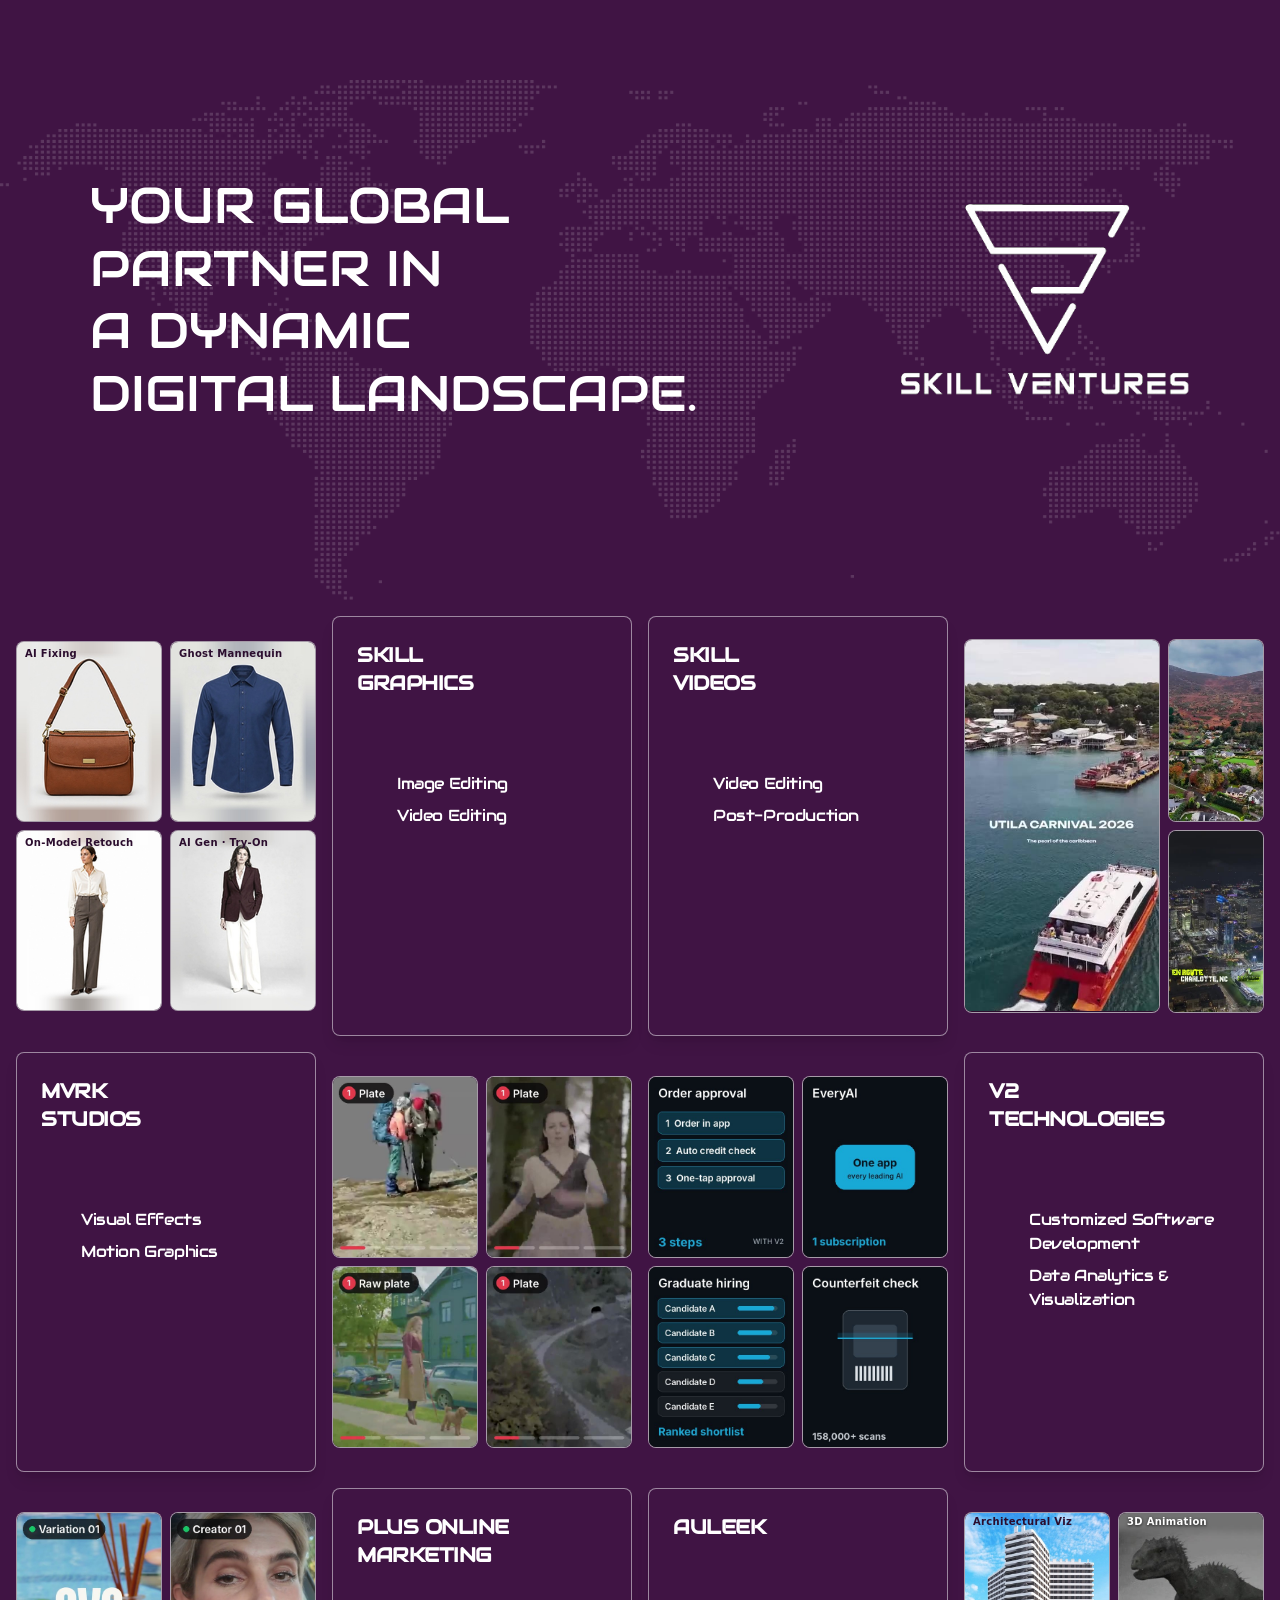
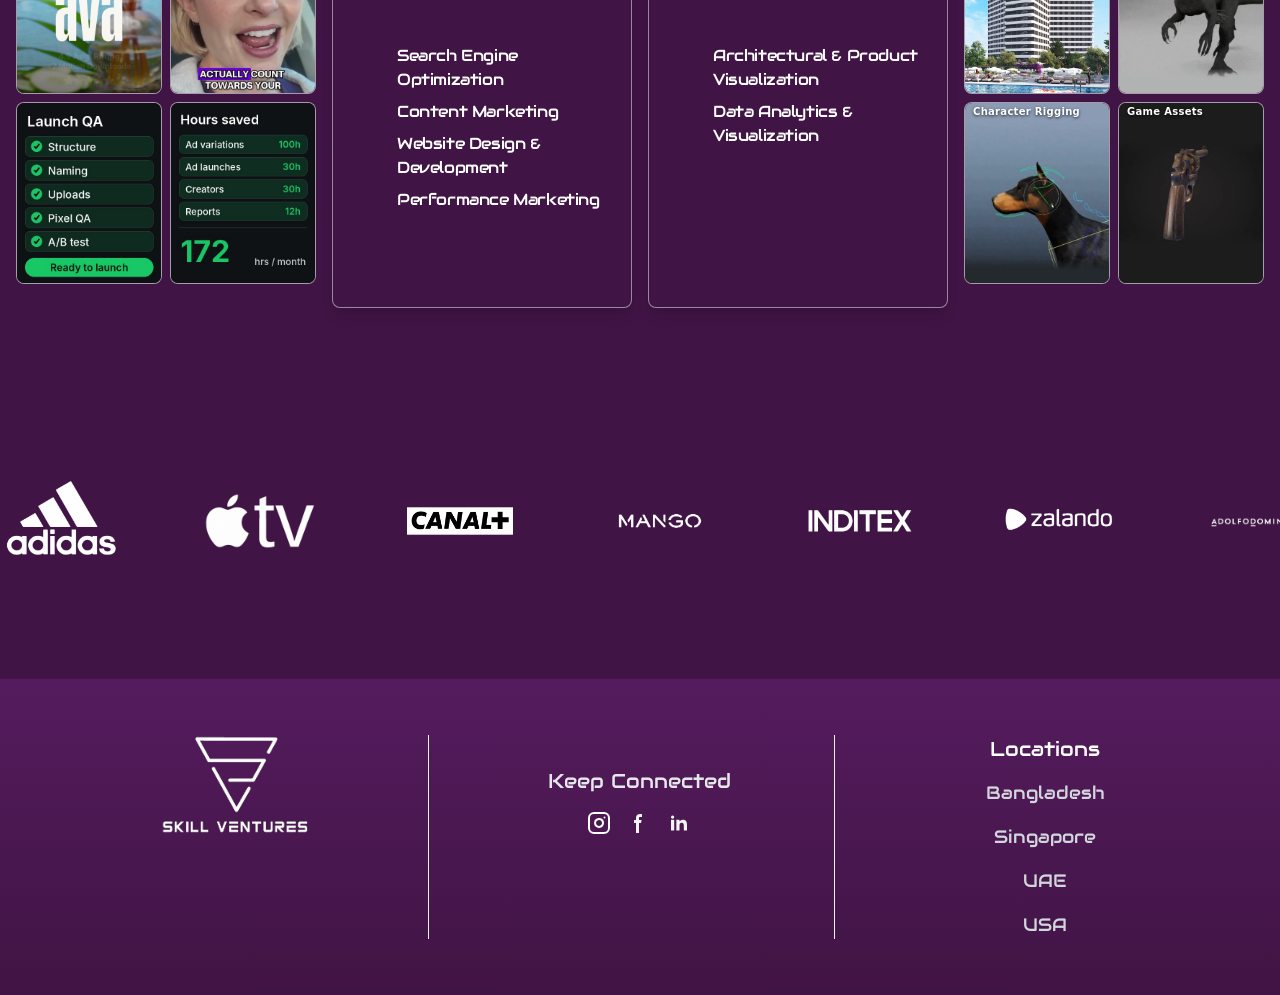
<file: Home.html>
<!DOCTYPE html><!--IuDZMhcFxXULDAAK9_dwG--><html lang="en"><head><meta charSet="utf-8"/><meta name="viewport" content="width=device-width, initial-scale=1"/><link rel="stylesheet" href="./uploads/_skill.ventures/public_html/_next/static/chunks/345a6b7ba7fd125a.css" data-precedence="next"/><title>Skill Ventures</title><meta name="description" content="Skill Ventures Official Website"/><link rel="icon" href="./uploads/_skill.ventures/public_html/favicon.ico?favicon.00e915b7.ico" sizes="48x48" type="image/x-icon"/><style>
.sv-t{opacity:1;transform:none;transition:opacity .3s cubic-bezier(.25,.1,.35,1),transform .3s cubic-bezier(.3,1.3,.5,1)}
.sv-l{opacity:0;transform:translateY(10px);transition:opacity .3s cubic-bezier(.25,.1,.35,1),transform .3s cubic-bezier(.3,1.3,.5,1)}
.sv-s{transform:translate(15px,100px);transition:transform .5s ease-in}
.sv-card:hover .sv-t,.sv-card.sv-on .sv-t{opacity:1;transform:none;transition:opacity .5s ease-out .2s,transform .5s ease-out .2s}
.sv-card:hover .sv-l,.sv-card.sv-on .sv-l{opacity:1;transform:translateY(50px);transition:opacity .4s ease-out .2s,transform .4s ease-out .2s}
.sv-card{--sv-y:220px}.sv-card.sv-short{--sv-y:280px}.sv-card.sv-large{--sv-y:320px}
@media (min-width:768px){.sv-card.sv-large{--sv-y:120px}}
@media (min-width:1366px){.sv-card.sv-large{--sv-y:150px}}
.sv-card:hover .sv-s,.sv-card.sv-on .sv-s{transform:translate(-35px,var(--sv-y));transition-timing-function:ease-out}
.sv-loc{position:relative;cursor:default}
.sv-tip{position:absolute;left:calc(100% + 12px);top:50%;transform:translateY(-50%);display:flex;visibility:hidden;pointer-events:none;flex-direction:column;width:max-content;padding:8px 16px;border-radius:3px;background:#fff;color:#000;font-size:13px;line-height:1.5;letter-spacing:-.025em;font-weight:400;text-decoration:none;text-align:left;z-index:50;opacity:0;transition:opacity .15s ease-out,visibility 0s .15s}
.sv-tip::before{content:"";position:absolute;left:-4px;top:50%;width:8px;height:8px;background:#fff;transform:translateY(-50%) rotate(45deg)}
.sv-loc:hover .sv-tip,.sv-loc:focus .sv-tip{visibility:visible;opacity:.9;transition:opacity .15s ease-out}
.sv-tip{left:calc(100% + 10px)}
.sv-loc.sv-left .sv-tip{left:auto;right:calc(100% + 10px)}.sv-loc.sv-left .sv-tip::before{left:auto;right:-4px}
.sv-loc.sv-top .sv-tip{left:50%;right:auto;top:auto;bottom:calc(100% + 10px);transform:translateX(-50%)}.sv-loc.sv-top .sv-tip::before{left:50%;right:auto;top:auto;bottom:-4px;transform:translateX(-50%) rotate(45deg)}
@media (prefers-reduced-motion:reduce){.sv-t,.sv-l,.sv-s{transition:none}}

.sv-mq{animation:sv-mq 15s linear infinite}
@keyframes sv-mq{from{transform:translateX(0)}to{transform:translateX(-100%)}}
.sv-modal{opacity:0;transition:opacity .3s}.sv-modal.sv-in{opacity:1}
.sv-modal>div{transform:scale(.9);opacity:0;transition:transform .3s,opacity .3s}.sv-modal.sv-in>div{transform:none;opacity:1}
@media (prefers-reduced-motion:reduce){.sv-mq{animation:none}.sv-modal,.sv-modal>div{transition:none}}
.sv-grid{max-width:1424px!important}.sv-col{justify-content:center}.sv-mos{display:grid;grid-template-columns:1fr 1fr;gap:8px;width:100%}.sv-tile{position:relative;overflow:hidden;border:1px solid rgba(249,250,251,.6);border-radius:.5rem;background:#2b0d2e}.sv-media{display:block;width:100%;height:auto;object-fit:cover}.sv-reels{grid-template-columns:2.03fr 1fr;grid-template-rows:1fr 1fr;aspect-ratio:334/415.5}.sv-reels .sv-tile{min-height:0;min-width:0}.sv-reels .sv-big{grid-row:span 2}.sv-reels .sv-media{height:100%}.sv-tag{position:absolute;left:8px;top:7px;z-index:2;max-width:calc(100% - 16px);white-space:nowrap;font:700 10px/1 system-ui,-apple-system,"Segoe UI",Roboto,sans-serif;letter-spacing:.03em;color:#2b0d2e}.sv-b{position:absolute;left:0;top:0;height:100%;animation:svfade 7s ease-in-out infinite}@keyframes svfade{0%,38%{opacity:0}50%,88%{opacity:1}100%{opacity:0}}@media (max-width:1023px){.sv-tag{font-size:7px;letter-spacing:0;left:4px;top:3px;max-width:calc(100% - 8px)}}@media (prefers-reduced-motion:reduce){.sv-b{animation:none;opacity:1}}.sv-tag-al{top:4px}.sv-tag-w{color:#fff;text-shadow:0 1px 3px rgba(0,0,0,.75)}.sv-card .sv-s{position:absolute;left:24px;right:64px;bottom:24px;transform:translate(40px,calc(100% - 239px))!important}.sv-card:hover .sv-s,.sv-card.sv-on .sv-s{transform:none!important}@media (max-width:1279px){.sv-card .sv-s>div{font-size:14px!important}}.sv-wrap{align-self:center}</style></head><body class="antialiased"><div hidden=""><!--$--><!--/$--></div><main><section class="relative min-h-[600px] flex justify-center items-center "><img alt="Hero Image" loading="lazy" width="1920" height="500" decoding="async" data-nimg="1" class="absolute object-contain h-[600px] w-full -z-10 top-10 " style="color:transparent" src="./uploads/_skill.ventures/public_html/hero.png"/><div class=" w-[1100px] flex flex-col md:flex-row justify-between items-center gap-4 "><h1 class="hidden md:block text-4xl md:text-[50px] text-white text-center md:text-left leading-tight uppercase mb-14 md:mb-0">Your global <br/> partner in <br/> a dynamic <br/>digital landscape.</h1><h1 class="block md:hidden text-4xl md:text-[50px] text-white text-center md:text-left leading-tight uppercase mb-14 md:mb-0 px-8 order-1">Your global partner in a dynamic digital landscape.</h1><div><img alt="Hero Image" loading="lazy" width="500" height="400" decoding="async" data-nimg="1" class="w-full h-[100px] md:h-[200px] mb-12 md:mb-0 object-contain" style="color:transparent" src="./uploads/_skill.ventures/public_html/logo.png"/></div></div></section><div class="sv-grid max-w-[1200px] mx-auto hidden lg:grid grid-cols-1 lg:grid-cols-4 gap-4 p-4 pb-14"><div class="flex flex-col gap-4 sv-col"><div class="sv-mos"><div class="sv-tile"><img alt="AI fixing: flagged zipper, stitch, logo and texture" loading="lazy" decoding="async" class="sv-media" style="aspect-ratio:480/597" src="./samples/s_fix_a.jpg"/><img alt="AI fixing: corrected bag" loading="lazy" decoding="async" class="sv-media sv-b" style="aspect-ratio:480/597" src="./samples/s_fix.jpg"/><span class="sv-tag">AI Fixing</span></div><div class="sv-tile"><img alt="Ghost mannequin shirt" loading="lazy" decoding="async" class="sv-media" style="aspect-ratio:480/597" src="./samples/s_ghost.jpg"/><span class="sv-tag">Ghost Mannequin</span></div><div class="sv-tile"><img alt="On-model retouch" loading="lazy" decoding="async" class="sv-media" style="aspect-ratio:480/597" src="./samples/s_ret_fin.jpg"/><span class="sv-tag">On-Model Retouch</span></div><div class="sv-tile"><img alt="AI generation: source garment" loading="lazy" decoding="async" class="sv-media" style="aspect-ratio:480/597" src="./samples/s_tryon_g.jpg"/><img alt="AI generation: garment on a generated model" loading="lazy" decoding="async" class="sv-media sv-b" style="aspect-ratio:480/597" src="./samples/s_tryon_m.jpg"/><span class="sv-tag">AI Gen · Try-On</span></div></div></div><a href="https://skillgraphics.biz/" target="_blank" rel="noopener noreferrer" class="w-full"><div class="group relative bg-[#401444] border border-gray-50/50 rounded-lg overflow-hidden w-full md:max-w-[400px] p-14 shadow-lg cursor-pointer sv-card sv-short" style="height:420px"><h2 class="absolute top-6 left-6 font-black text-xl text-white tracking-tight uppercase sv-t">Skill <br/> Graphics</h2><div class="absolute left-6 bottom-80 text-md font-bold text-gray-200 z-10 hover:underline sv-l"><span>Visit Site →</span></div><div class="sv-s"><div class="text-white text-[14px] lg:text-[16px] tracking-tight"><div class="flex flex-col gap-2"><p class="">Image Editing</p><p>Video Editing</p></div></div></div></div></a><a href="https://skillvideos.biz/" target="_blank" rel="noopener noreferrer" class="w-full"><div class="group relative bg-[#401444] border border-gray-50/50 rounded-lg overflow-hidden w-full md:max-w-[400px] p-14 shadow-lg cursor-pointer sv-card sv-short" style="height:420px"><h2 class="absolute top-6 left-6 font-black text-xl text-white tracking-tight uppercase sv-t">Skill <br/> Videos</h2><div class="absolute left-6 bottom-80 text-md font-bold text-gray-200 z-10 hover:underline sv-l"><span>Visit Site →</span></div><div class="sv-s"><div class="text-white text-[14px] lg:text-[16px] tracking-tight"><div class="flex flex-col gap-2"><p class="">Video Editing</p><p><span style="white-space:nowrap">Post-Production</span></p></div></div></div></div></a><div class="flex flex-col gap-4 sv-col"><div class="sv-mos sv-reels"><div class="sv-tile sv-big"><video src="./samples/vid_event.mp4" poster="./samples/vid_event.jpg" loop="" muted="" playsinline="" preload="none" aria-label="Skill Videos sample" class="sv-media"></video></div><div class="sv-tile"><video src="./samples/vid_re.mp4" poster="./samples/vid_re.jpg" loop="" muted="" playsinline="" preload="none" aria-label="Skill Videos sample" class="sv-media"></video></div><div class="sv-tile"><video src="./samples/vid_reels.mp4" poster="./samples/vid_reels.jpg" loop="" muted="" playsinline="" preload="none" aria-label="Skill Videos sample" class="sv-media"></video></div></div></div><a href="https://mvrk.tv/" target="_blank" rel="noopener noreferrer" class="w-full"><div class="group relative bg-[#401444] border border-gray-50/50 rounded-lg overflow-hidden w-full md:max-w-[400px] p-14 shadow-lg cursor-pointer sv-card sv-short" style="height:420px"><h2 class="absolute top-6 left-6 font-black text-xl text-white tracking-tight uppercase sv-t">MVRK <br/> STUDIOS<!-- --> </h2><div class="absolute left-6 bottom-80 text-md font-bold text-gray-200 z-10 hover:underline sv-l"><span>Visit Site →</span></div><div class="sv-s"><div class="text-white text-[14px] lg:text-[16px] tracking-tight"><div class="flex flex-col gap-2"><p class="">Visual Effects</p><p>Motion Graphics</p></div></div></div></div></a><div class="flex flex-col gap-4 sv-col"><div class="sv-mos"><div class="sv-tile"><video src="./samples/mv2_comp.mp4" poster="./samples/mv2_comp.jpg" loop="" muted="" playsinline="" preload="none" aria-label="MVRK Studios sample" class="sv-media" style="aspect-ratio:4/5"></video></div><div class="sv-tile"><video src="./samples/mv2_roto.mp4" poster="./samples/mv2_roto.jpg" loop="" muted="" playsinline="" preload="none" aria-label="MVRK Studios sample" class="sv-media" style="aspect-ratio:4/5"></video></div><div class="sv-tile"><video src="./samples/mv2_clean.mp4" poster="./samples/mv2_clean.jpg" loop="" muted="" playsinline="" preload="none" aria-label="MVRK Studios sample" class="sv-media" style="aspect-ratio:4/5"></video></div><div class="sv-tile"><video src="./samples/mv2_mm.mp4" poster="./samples/mv2_mm.jpg" loop="" muted="" playsinline="" preload="none" aria-label="MVRK Studios sample" class="sv-media" style="aspect-ratio:4/5"></video></div></div></div><div class="flex flex-col gap-4 sv-col"><div class="sv-mos"><div class="sv-tile"><video src="./samples/v2_flow.mp4" poster="./samples/v2_flow.jpg" loop="" muted="" playsinline="" preload="none" aria-label="V2 Technologies sample" class="sv-media" style="aspect-ratio:4/5"></video></div><div class="sv-tile"><video src="./samples/v2_ai.mp4" poster="./samples/v2_ai.jpg" loop="" muted="" playsinline="" preload="none" aria-label="V2 Technologies sample" class="sv-media" style="aspect-ratio:4/5"></video></div><div class="sv-tile"><video src="./samples/v2_hire.mp4" poster="./samples/v2_hire.jpg" loop="" muted="" playsinline="" preload="none" aria-label="V2 Technologies sample" class="sv-media" style="aspect-ratio:4/5"></video></div><div class="sv-tile"><video src="./samples/v2_fake.mp4" poster="./samples/v2_fake.jpg" loop="" muted="" playsinline="" preload="none" aria-label="V2 Technologies sample" class="sv-media" style="aspect-ratio:4/5"></video></div></div></div><a href="https://v2.ltd/" target="_blank" rel="noopener noreferrer" class="w-full"><div class="group relative bg-[#401444] border border-gray-50/50 rounded-lg overflow-hidden w-full md:max-w-[400px] p-14 shadow-lg cursor-pointer sv-card" style="height:420px"><h2 class="absolute top-6 left-6 font-black text-xl text-white tracking-tight uppercase sv-t">V2 <br/> Technologies</h2><div class="absolute left-6 bottom-80 text-md font-bold text-gray-200 z-10 hover:underline sv-l"><span>Visit Site →</span></div><div class="sv-s"><div class="text-white text-[14px] lg:text-[16px] tracking-tight"><div class="flex flex-col gap-2"><p class="">Customized Software Development</p><p>Data Analytics &amp; Visualization</p></div></div></div></div></a><div class="flex flex-col gap-4 sv-col"><div class="sv-mos"><div class="sv-tile"><video src="./samples/pl_ads.mp4" poster="./samples/pl_ads.jpg" loop="" muted="" playsinline="" preload="none" aria-label="Plus Online Marketing sample" class="sv-media" style="aspect-ratio:4/5"></video></div><div class="sv-tile"><video src="./samples/pl_ugc.mp4" poster="./samples/pl_ugc.jpg" loop="" muted="" playsinline="" preload="none" aria-label="Plus Online Marketing sample" class="sv-media" style="aspect-ratio:4/5"></video></div><div class="sv-tile"><video src="./samples/pl_ops.mp4" poster="./samples/pl_ops.jpg" loop="" muted="" playsinline="" preload="none" aria-label="Plus Online Marketing sample" class="sv-media" style="aspect-ratio:4/5"></video></div><div class="sv-tile"><video src="./samples/pl_hours.mp4" poster="./samples/pl_hours.jpg" loop="" muted="" playsinline="" preload="none" aria-label="Plus Online Marketing sample" class="sv-media" style="aspect-ratio:4/5"></video></div></div></div><a href="https://plusonlinemarketing.com/" target="_blank" rel="noopener noreferrer" class="w-full"><div class="group relative bg-[#401444] border border-gray-50/50 rounded-lg overflow-hidden w-full md:max-w-[400px] p-14 shadow-lg cursor-pointer sv-card sv-large" style="height:420px"><h2 class="absolute top-6 left-6 font-black text-xl text-white tracking-tight uppercase sv-t">PLUS ONLINE <br/> MARKETING</h2><div class="absolute left-6 bottom-80 text-md font-bold text-gray-200 z-10 hover:underline sv-l"><span>Visit Site →</span></div><div class="sv-s"><div class="text-white text-[14px] lg:text-[16px] tracking-tight"><div class="flex flex-col gap-2"><p>Search Engine Optimization</p><p>Content Marketing</p><p>Website Design &amp; Development</p><p>Performance Marketing</p></div></div></div></div></a><a href="https://auleek.com/" target="_blank" rel="noopener noreferrer" class="w-full"><div class="group relative bg-[#401444] border border-gray-50/50 rounded-lg overflow-hidden w-full md:max-w-[400px] p-14 shadow-lg cursor-pointer sv-card" style="height:420px"><h2 class="absolute top-6 left-6 font-black text-xl text-white tracking-tight uppercase sv-t">AULEEK</h2><div class="absolute left-6 bottom-80 text-md font-bold text-gray-200 z-10 hover:underline sv-l"><span>Visit Site →</span></div><div class="sv-s"><div class="text-white text-[14px] lg:text-[16px] tracking-tight"><div class="flex flex-col gap-2"><p class="">Architectural &amp; Product Visualization</p><p>Data Analytics &amp; Visualization</p></div></div></div></div></a><div class="flex flex-col gap-4 sv-col"><div class="sv-mos"><div class="sv-tile"><img alt="AULEEK sample" loading="lazy" decoding="async" class="sv-media" style="aspect-ratio:4/5" src="./samples/al_viz.jpg"/><span class="sv-tag sv-tag-al">Architectural Viz</span></div><div class="sv-tile"><video src="./samples/al_anim.mp4" poster="./samples/al_anim.jpg" loop="" muted="" playsinline="" preload="none" aria-label="AULEEK sample" class="sv-media" style="aspect-ratio:4/5"></video><span class="sv-tag sv-tag-al sv-tag-w">3D Animation</span></div><div class="sv-tile"><video src="./samples/al_rig.mp4" poster="./samples/al_rig.jpg" loop="" muted="" playsinline="" preload="none" aria-label="AULEEK sample" class="sv-media" style="aspect-ratio:4/5"></video><span class="sv-tag sv-tag-al sv-tag-w">Character Rigging</span></div><div class="sv-tile"><video src="./samples/al_game.mp4" poster="./samples/al_game.jpg" loop="" muted="" playsinline="" preload="none" aria-label="AULEEK sample" class="sv-media" style="aspect-ratio:4/5"></video><span class="sv-tag sv-tag-al sv-tag-w">Game Assets</span></div></div></div></div><div class="px-2 block lg:hidden"><div class="grid grid-cols-1 gap-4"><div class="grid grid-cols-2 gap-2"><a href="https://skillgraphics.biz/" target="_blank" rel="noopener noreferrer" class="w-full"><div class="flex flex-col flex-wrap justify-between items-start content-stretch group relative bg-[#401444] border border-gray-50/80 rounded-2xl overflow-hidden p-4 shadow-lg cursor-pointer" style="height:370px"><h2 class="font-black text-[16px] text-white tracking-tight uppercase">Skill <br/> Graphics</h2><span class="text-[14px] font-bold text-gray-200 z-10 hover:underline">Visit Site →</span><div class="text-white text-[14px] font-medium tracking-tight"><p>Image Editing</p><p>Video Editing</p></div></div></a><a href="https://skillvideos.biz/" target="_blank" rel="noopener noreferrer" class="w-full"><div class="flex flex-col flex-wrap justify-between items-start content-stretch group relative bg-[#401444] border border-gray-50/80 rounded-2xl overflow-hidden p-4 shadow-lg cursor-pointer" style="height:370px"><h2 class="font-black text-[16px] text-white tracking-tight uppercase">Skill <br/> Videos</h2><span class="text-[14px] font-bold text-gray-200 z-10 hover:underline">Visit Site →</span><div class="text-white text-[14px] font-medium tracking-tight"><p>Video Editing</p><p><span style="white-space:nowrap">Post-Production</span></p></div></div></a></div><div class="grid grid-cols-2 gap-2"><div class="sv-mos sv-wrap"><div class="sv-tile"><img alt="AI fixing: flagged zipper, stitch, logo and texture" loading="lazy" decoding="async" class="sv-media" style="aspect-ratio:480/597" src="./samples/s_fix_a.jpg"/><img alt="AI fixing: corrected bag" loading="lazy" decoding="async" class="sv-media sv-b" style="aspect-ratio:480/597" src="./samples/s_fix.jpg"/><span class="sv-tag">AI Fixing</span></div><div class="sv-tile"><img alt="Ghost mannequin shirt" loading="lazy" decoding="async" class="sv-media" style="aspect-ratio:480/597" src="./samples/s_ghost.jpg"/><span class="sv-tag">Ghost Mannequin</span></div><div class="sv-tile"><img alt="On-model retouch" loading="lazy" decoding="async" class="sv-media" style="aspect-ratio:480/597" src="./samples/s_ret_fin.jpg"/><span class="sv-tag">On-Model Retouch</span></div><div class="sv-tile"><img alt="AI generation: source garment" loading="lazy" decoding="async" class="sv-media" style="aspect-ratio:480/597" src="./samples/s_tryon_g.jpg"/><img alt="AI generation: garment on a generated model" loading="lazy" decoding="async" class="sv-media sv-b" style="aspect-ratio:480/597" src="./samples/s_tryon_m.jpg"/><span class="sv-tag">AI Gen · Try-On</span></div></div><div class="sv-mos sv-reels sv-wrap"><div class="sv-tile sv-big"><video src="./samples/vid_event.mp4" poster="./samples/vid_event.jpg" loop="" muted="" playsinline="" preload="none" aria-label="Skill Videos sample" class="sv-media"></video></div><div class="sv-tile"><video src="./samples/vid_re.mp4" poster="./samples/vid_re.jpg" loop="" muted="" playsinline="" preload="none" aria-label="Skill Videos sample" class="sv-media"></video></div><div class="sv-tile"><video src="./samples/vid_reels.mp4" poster="./samples/vid_reels.jpg" loop="" muted="" playsinline="" preload="none" aria-label="Skill Videos sample" class="sv-media"></video></div></div></div><div class="grid grid-cols-2 gap-2"><div class="flex flex-col gap-2 items-center justify-center"><a href="https://mvrk.tv/" target="_blank" rel="noopener noreferrer" class="w-full"><div class="flex flex-col flex-wrap justify-between items-start content-stretch group relative bg-[#401444] border border-gray-50/80 rounded-2xl overflow-hidden p-4 shadow-lg cursor-pointer" style="height:370px"><h2 class="font-black text-[16px] text-white tracking-tight uppercase">MVRK <br/> STUDIOS<!-- --> </h2><span class="text-[14px] font-bold text-gray-200 z-10 hover:underline">Visit Site →</span><div class="text-white text-[14px] font-medium tracking-tight"><p>Visual Effects</p><p>Motion Graphics</p></div></div></a><div class="sv-mos"><div class="sv-tile"><video src="./samples/mv2_comp.mp4" poster="./samples/mv2_comp.jpg" loop="" muted="" playsinline="" preload="none" aria-label="MVRK Studios sample" class="sv-media" style="aspect-ratio:4/5"></video></div><div class="sv-tile"><video src="./samples/mv2_roto.mp4" poster="./samples/mv2_roto.jpg" loop="" muted="" playsinline="" preload="none" aria-label="MVRK Studios sample" class="sv-media" style="aspect-ratio:4/5"></video></div><div class="sv-tile"><video src="./samples/mv2_clean.mp4" poster="./samples/mv2_clean.jpg" loop="" muted="" playsinline="" preload="none" aria-label="MVRK Studios sample" class="sv-media" style="aspect-ratio:4/5"></video></div><div class="sv-tile"><video src="./samples/mv2_mm.mp4" poster="./samples/mv2_mm.jpg" loop="" muted="" playsinline="" preload="none" aria-label="MVRK Studios sample" class="sv-media" style="aspect-ratio:4/5"></video></div></div></div><div class="flex flex-col gap-2 items-center justify-center"><div class="sv-mos sv-wrap"><div class="sv-tile"><video src="./samples/v2_flow.mp4" poster="./samples/v2_flow.jpg" loop="" muted="" playsinline="" preload="none" aria-label="V2 Technologies sample" class="sv-media" style="aspect-ratio:4/5"></video></div><div class="sv-tile"><video src="./samples/v2_ai.mp4" poster="./samples/v2_ai.jpg" loop="" muted="" playsinline="" preload="none" aria-label="V2 Technologies sample" class="sv-media" style="aspect-ratio:4/5"></video></div><div class="sv-tile"><video src="./samples/v2_hire.mp4" poster="./samples/v2_hire.jpg" loop="" muted="" playsinline="" preload="none" aria-label="V2 Technologies sample" class="sv-media" style="aspect-ratio:4/5"></video></div><div class="sv-tile"><video src="./samples/v2_fake.mp4" poster="./samples/v2_fake.jpg" loop="" muted="" playsinline="" preload="none" aria-label="V2 Technologies sample" class="sv-media" style="aspect-ratio:4/5"></video></div></div><a href="https://v2.ltd/" target="_blank" rel="noopener noreferrer" class="w-full"><div class="flex flex-col flex-wrap justify-between items-start content-stretch group relative bg-[#401444] border border-gray-50/80 rounded-2xl overflow-hidden p-4 shadow-lg cursor-pointer" style="height:370px"><h2 class="font-black text-[16px] text-white tracking-tight uppercase">V2 <br/> Technologies</h2><span class="text-[14px] font-bold text-gray-200 z-10 hover:underline">Visit Site →</span><div class="text-white text-[14px] font-medium tracking-tight"><p>Customized Software <br/> Development</p><p>Data Analytics &amp; <br/> Visualization</p></div></div></a></div></div><div class="grid grid-cols-2 gap-2"><div class="flex flex-col gap-2 items-center justify-center"><a href="https://plusonlinemarketing.com/" target="_blank" rel="noopener noreferrer" class="w-full"><div class="flex flex-col flex-wrap justify-between items-start content-stretch group relative bg-[#401444] border border-gray-50/80 rounded-2xl overflow-hidden p-4 shadow-lg cursor-pointer" style="height:370px"><h2 class="font-black text-[16px] text-white tracking-tight uppercase">PLUS ONLINE <br/> MARKETING</h2><span class="text-[14px] font-bold text-gray-200 z-10 hover:underline">Visit Site →</span><div class="text-white text-[14px] font-medium tracking-tight"><p>Search Engine Optimization</p><p>Content Marketing</p><p class="transition-all duration-700 ease-out delay-200 group-hover:translate-y-0">Website Design &amp; Development</p><p class="transition-all duration-700 ease-out delay-200 group-hover:translate-y-0">Performance Marketing</p></div></div></a><div class="sv-mos sv-wrap"><div class="sv-tile"><video src="./samples/pl_ads.mp4" poster="./samples/pl_ads.jpg" loop="" muted="" playsinline="" preload="none" aria-label="Plus Online Marketing sample" class="sv-media" style="aspect-ratio:4/5"></video></div><div class="sv-tile"><video src="./samples/pl_ugc.mp4" poster="./samples/pl_ugc.jpg" loop="" muted="" playsinline="" preload="none" aria-label="Plus Online Marketing sample" class="sv-media" style="aspect-ratio:4/5"></video></div><div class="sv-tile"><video src="./samples/pl_ops.mp4" poster="./samples/pl_ops.jpg" loop="" muted="" playsinline="" preload="none" aria-label="Plus Online Marketing sample" class="sv-media" style="aspect-ratio:4/5"></video></div><div class="sv-tile"><video src="./samples/pl_hours.mp4" poster="./samples/pl_hours.jpg" loop="" muted="" playsinline="" preload="none" aria-label="Plus Online Marketing sample" class="sv-media" style="aspect-ratio:4/5"></video></div></div></div><div class="flex flex-col gap-2 items-center justify-center"><div class="sv-mos sv-wrap"><div class="sv-tile"><img alt="AULEEK sample" loading="lazy" decoding="async" class="sv-media" style="aspect-ratio:4/5" src="./samples/al_viz.jpg"/><span class="sv-tag sv-tag-al">Architectural Viz</span></div><div class="sv-tile"><video src="./samples/al_anim.mp4" poster="./samples/al_anim.jpg" loop="" muted="" playsinline="" preload="none" aria-label="AULEEK sample" class="sv-media" style="aspect-ratio:4/5"></video><span class="sv-tag sv-tag-al sv-tag-w">3D Animation</span></div><div class="sv-tile"><video src="./samples/al_rig.mp4" poster="./samples/al_rig.jpg" loop="" muted="" playsinline="" preload="none" aria-label="AULEEK sample" class="sv-media" style="aspect-ratio:4/5"></video><span class="sv-tag sv-tag-al sv-tag-w">Character Rigging</span></div><div class="sv-tile"><video src="./samples/al_game.mp4" poster="./samples/al_game.jpg" loop="" muted="" playsinline="" preload="none" aria-label="AULEEK sample" class="sv-media" style="aspect-ratio:4/5"></video><span class="sv-tag sv-tag-al sv-tag-w">Game Assets</span></div></div><a href="https://auleek.com/" target="_blank" rel="noopener noreferrer" class="w-full"><div class="flex flex-col flex-wrap justify-between items-start content-stretch group relative bg-[#401444] border border-gray-50/80 rounded-2xl overflow-hidden p-4 shadow-lg cursor-pointer" style="height:370px"><h2 class="font-black text-[16px] text-white tracking-tight uppercase">AULEEK</h2><span class="text-[14px] font-bold text-gray-200 z-10 hover:underline">Visit Site →</span><div class="text-white text-[14px] font-medium tracking-tight"><p>Architectural &amp; <br/>Product Visualization</p><p class="transition-all duration-700 ease-out delay-200 group-hover:translate-y-0">Data Analytics &amp; <br/> Visualization</p></div></div></a></div></div></div></div><div class="min-h-[300px] flex items-center justify-center"><div class="flex my-24 overflow-hidden"><div class="flex flex-shrink-0 sv-mq"><img alt="marqueImg0" loading="lazy" width="200" height="200" decoding="async" data-nimg="1" class="object-contain pr-20" style="color:transparent" src="./uploads/_skill.ventures/public_html/slider/1.png"/><img alt="marqueImg1" loading="lazy" width="200" height="200" decoding="async" data-nimg="1" class="object-contain pr-20" style="color:transparent" src="./uploads/_skill.ventures/public_html/slider/2.png"/><img alt="marqueImg2" loading="lazy" width="200" height="200" decoding="async" data-nimg="1" class="object-contain pr-20" style="color:transparent" src="./uploads/_skill.ventures/public_html/slider/3.png"/><img alt="marqueImg3" loading="lazy" width="200" height="200" decoding="async" data-nimg="1" class="object-contain pr-20" style="color:transparent" src="./uploads/_skill.ventures/public_html/slider/5.png"/><img alt="marqueImg4" loading="lazy" width="200" height="200" decoding="async" data-nimg="1" class="object-contain pr-20" style="color:transparent" src="./uploads/_skill.ventures/public_html/slider/6.png"/><img alt="marqueImg5" loading="lazy" width="200" height="200" decoding="async" data-nimg="1" class="object-contain pr-20" style="color:transparent" src="./uploads/_skill.ventures/public_html/slider/7.png"/><img alt="marqueImg6" loading="lazy" width="200" height="200" decoding="async" data-nimg="1" class="object-contain pr-20" style="color:transparent" src="./uploads/_skill.ventures/public_html/slider/8.png"/><img alt="marqueImg7" loading="lazy" width="200" height="200" decoding="async" data-nimg="1" class="object-contain pr-20" style="color:transparent" src="./uploads/_skill.ventures/public_html/slider/9.png"/><img alt="marqueImg8" loading="lazy" width="200" height="200" decoding="async" data-nimg="1" class="object-contain pr-20" style="color:transparent" src="./uploads/_skill.ventures/public_html/slider/10.png"/><img alt="marqueImg9" loading="lazy" width="200" height="200" decoding="async" data-nimg="1" class="object-contain pr-20" style="color:transparent" src="./uploads/_skill.ventures/public_html/slider/11.png"/><img alt="marqueImg10" loading="lazy" width="200" height="200" decoding="async" data-nimg="1" class="object-contain pr-20" style="color:transparent" src="./uploads/_skill.ventures/public_html/slider/12.png"/><img alt="marqueImg11" loading="lazy" width="200" height="200" decoding="async" data-nimg="1" class="object-contain pr-20" style="color:transparent" src="./uploads/_skill.ventures/public_html/slider/13.png"/></div><div class="flex flex-shrink-0 sv-mq"><img alt="marqueImg0" loading="lazy" width="200" height="200" decoding="async" data-nimg="1" class="object-contain pr-20" style="color:transparent" src="./uploads/_skill.ventures/public_html/slider/1.png"/><img alt="marqueImg1" loading="lazy" width="200" height="200" decoding="async" data-nimg="1" class="object-contain pr-20" style="color:transparent" src="./uploads/_skill.ventures/public_html/slider/2.png"/><img alt="marqueImg2" loading="lazy" width="200" height="200" decoding="async" data-nimg="1" class="object-contain pr-20" style="color:transparent" src="./uploads/_skill.ventures/public_html/slider/3.png"/><img alt="marqueImg3" loading="lazy" width="200" height="200" decoding="async" data-nimg="1" class="object-contain pr-20" style="color:transparent" src="./uploads/_skill.ventures/public_html/slider/5.png"/><img alt="marqueImg4" loading="lazy" width="200" height="200" decoding="async" data-nimg="1" class="object-contain pr-20" style="color:transparent" src="./uploads/_skill.ventures/public_html/slider/6.png"/><img alt="marqueImg5" loading="lazy" width="200" height="200" decoding="async" data-nimg="1" class="object-contain pr-20" style="color:transparent" src="./uploads/_skill.ventures/public_html/slider/7.png"/><img alt="marqueImg6" loading="lazy" width="200" height="200" decoding="async" data-nimg="1" class="object-contain pr-20" style="color:transparent" src="./uploads/_skill.ventures/public_html/slider/8.png"/><img alt="marqueImg7" loading="lazy" width="200" height="200" decoding="async" data-nimg="1" class="object-contain pr-20" style="color:transparent" src="./uploads/_skill.ventures/public_html/slider/9.png"/><img alt="marqueImg8" loading="lazy" width="200" height="200" decoding="async" data-nimg="1" class="object-contain pr-20" style="color:transparent" src="./uploads/_skill.ventures/public_html/slider/10.png"/><img alt="marqueImg9" loading="lazy" width="200" height="200" decoding="async" data-nimg="1" class="object-contain pr-20" style="color:transparent" src="./uploads/_skill.ventures/public_html/slider/11.png"/><img alt="marqueImg10" loading="lazy" width="200" height="200" decoding="async" data-nimg="1" class="object-contain pr-20" style="color:transparent" src="./uploads/_skill.ventures/public_html/slider/12.png"/><img alt="marqueImg11" loading="lazy" width="200" height="200" decoding="async" data-nimg="1" class="object-contain pr-20" style="color:transparent" src="./uploads/_skill.ventures/public_html/slider/13.png"/></div></div></div><!--$--><!--/$--><footer class="flex justify-center items-center py-14 px-4 bg-gradient-to-b from-[#551b5e] to-[#401444] text-white"><div class="max-w-[1200px] grid grid-cols-1 md:grid-cols-3 gap-4"><div class="border-0 md:border-r border-gray-100"><img alt="Hero Image" loading="lazy" width="500" height="200" decoding="async" data-nimg="1" class="h-[100px] object-contain" style="color:transparent" src="./uploads/_skill.ventures/public_html/logo.png"/></div><div class="text-center border-0 md:border-r border-gray-100 mb-14 md:mb-0"><h2 class="font-medium text-gray-200 text-xl mt-8">Keep Connected</h2><div class="flex items-center justify-center gap-4 mt-4"><a target="_blank" href="https://www.instagram.com/skillventures.sv?igsh=M3BwMGJlN2JtbHNt"><svg xmlns="http://www.w3.org/2000/svg" width="24" height="24" viewBox="0 0 24 24" fill="none" stroke="currentColor" stroke-width="2" stroke-linecap="round" stroke-linejoin="round" class="lucide lucide-instagram-icon lucide-instagram"><rect width="20" height="20" x="2" y="2" rx="5" ry="5"></rect><path d="M16 11.37A4 4 0 1 1 12.63 8 4 4 0 0 1 16 11.37z"></path><line x1="17.5" x2="17.51" y1="6.5" y2="6.5"></line></svg></a><a target="_blank" href="https://www.facebook.com/share/162M9BS4Bq/"><svg class="w-6 h-6 text-gray-100 dark:text-white" aria-hidden="true" xmlns="http://www.w3.org/2000/svg" width="24" height="24" fill="currentColor" viewBox="0 0 24 24"><path fill-rule="evenodd" d="M13.135 6H15V3h-1.865a4.147 4.147 0 0 0-4.142 4.142V9H7v3h2v9.938h3V12h2.021l.592-3H12V6.591A.6.6 0 0 1 12.592 6h.543Z" clip-rule="evenodd"></path></svg></a><a target="_blank" href="https://www.linkedin.com/company/skill-ventures/?viewAsMember=true"><svg class="w-6 h-6 text-gray-100 dark:text-white" aria-hidden="true" xmlns="http://www.w3.org/2000/svg" width="24" height="24" fill="currentColor" viewBox="0 0 24 24"><path fill-rule="evenodd" d="M12.51 8.796v1.697a3.738 3.738 0 0 1 3.288-1.684c3.455 0 4.202 2.16 4.202 4.97V19.5h-3.2v-5.072c0-1.21-.244-2.766-2.128-2.766-1.827 0-2.139 1.317-2.139 2.676V19.5h-3.19V8.796h3.168ZM7.2 6.106a1.61 1.61 0 0 1-.988 1.483 1.595 1.595 0 0 1-1.743-.348A1.607 1.607 0 0 1 5.6 4.5a1.601 1.601 0 0 1 1.6 1.606Z" clip-rule="evenodd"></path><path d="M7.2 8.809H4V19.5h3.2V8.809Z"></path></svg></a></div></div><div class=""><h2 class="font-medium text-xl text-center">Locations</h2><div class="flex flex-col items-center justify-center gap-4 mt-4"><a data-tooltip-id="bangladesh-tooltip" data-tooltip-place="right" class="text-gray-300 text-lg hover:text-xl hover:underline hover:text-white transition-all duration-100 sv-loc" tabindex="0">Bangladesh<span class="sv-tip" role="tooltip"><span>House#112</span><span>Road#06</span><span>Mohakhali DOHS</span><span>Dhaka, Bangladesh</span></span></a><a data-tooltip-id="singapore-tooltip" data-tooltip-place="right" class="text-gray-300 text-lg hover:text-xl hover:underline hover:text-white transition-all duration-100 sv-loc" tabindex="0">Singapore<span class="sv-tip" role="tooltip"><span>151 Chin Swee Road,</span><span>#02-24 Manhattan House,</span><span>169876</span></span></a><a data-tooltip-id="uae-tooltip" data-tooltip-place="right" class="text-gray-300 text-lg hover:text-xl hover:underline hover:text-white transition-all duration-100 sv-loc" tabindex="0">UAE<span class="sv-tip" role="tooltip"><span>Business Center</span><span>Sharjah Publishing City Free Zone,</span><span>United Arab Emirates</span></span></a> <a data-tooltip-id="usa-tooltip" data-tooltip-place="right" class="text-gray-300 text-lg hover:text-xl hover:underline hover:text-white transition-all duration-100 sv-loc" tabindex="0">USA<span class="sv-tip" role="tooltip"><span>2248 Broadway,</span><span>#1619 NY 10024,</span><span>New York</span></span></a></div> </div></div></footer></main><script>(function(){
function closeModal(m){m.classList.remove('sv-in');setTimeout(function(){m.remove()},300)}
function openModal(src,isVideo){
var m=document.createElement('div');m.className='fixed inset-0 bg-black/80 flex items-center justify-center z-50 sv-modal';
var box=document.createElement('div');box.className=isVideo?'relative max-h-[90vh] w-full p-4':'relative max-w-4xl max-h-[90vh] w-full p-4';
var el;if(isVideo){el=document.createElement('video');el.src=src;el.autoplay=true;el.loop=true;el.muted=true;el.playsInline=true;el.className='w-full h-[80vh] px-4 object-cover rounded-lg'}
else{el=document.createElement('img');el.src=src;el.alt='modal image';el.className='w-full h-auto max-h-[60vh] object-contain rounded-lg'}
var b=document.createElement('button');b.type='button';b.textContent='\u2715';b.setAttribute('aria-label','Close');b.className='absolute top-4 right-4 text-white px-3 py-1 rounded-md '+(isVideo?'bg-[#401444]/60':'bg-[#401444]/90');
box.appendChild(el);box.appendChild(b);m.appendChild(box);document.body.appendChild(m);
m.addEventListener('click',function(e){if(e.target===m||e.target===b)closeModal(m)});
requestAnimationFrame(function(){requestAnimationFrame(function(){m.classList.add('sv-in')})});b.focus()}
document.addEventListener('click',function(e){
var t=e.target.closest&&e.target.closest('div.cursor-pointer');if(!t)return;
if(t.classList.contains('sv-card')){t.classList.toggle('sv-on');return}
if(t.closest('.sv-modal'))return;
var media=t.querySelector(':scope > video, :scope > img');if(!media)return;
openModal(media.getAttribute('src'),media.tagName==='VIDEO')});
document.addEventListener('keydown',function(e){if(e.key==='Escape'){var m=document.querySelector('.sv-modal');if(m)closeModal(m)}});
document.querySelectorAll('.sv-loc').forEach(function(a){function place(){a.classList.remove('sv-left','sv-top');var t=a.querySelector('.sv-tip');if(!t)return;
var w=t.offsetWidth||170,r=a.getBoundingClientRect(),vw=document.documentElement.clientWidth;
if(r.right+20+w>vw){a.classList.add(r.left-10-w>=0?'sv-left':'sv-top')}}
a.addEventListener('mouseenter',place);a.addEventListener('focus',place);place();window.addEventListener('resize',place);window.addEventListener('load',place);if(document.fonts&&document.fonts.ready)document.fonts.ready.then(place)});
})();</script><script>(function(){function f(){document.querySelectorAll('video:not(.sv-media)').forEach(function(v){if(!v.muted){v.muted=true;}if(v.paused&&!v.dataset.pv){v.dataset.pv=1;v.loop=true;v.playsInline=true;var p=v.play();if(p)p.catch(function(){});}})}new MutationObserver(f).observe(document.documentElement,{childList:true,subtree:true});window.addEventListener('load',function(){setTimeout(f,300);setTimeout(f,1500)})})();</script><script>(function(){var groups=[].slice.call(document.querySelectorAll(".sv-mos")).map(function(m){return{el:m,vs:[].slice.call(m.querySelectorAll("video.sv-media")),on:false}}).filter(function(g){return g.vs.length});if(!groups.length)return;if(window.matchMedia&&window.matchMedia("(prefers-reduced-motion:reduce)").matches)return;function go(v){v.muted=true;var p=v.play();if(p)p.catch(function(){})}function start(g){g.on=true;var left=g.vs.length,done=false;function fire(){if(done||!g.on)return;done=true;g.vs.forEach(function(v){try{v.currentTime=0}catch(e){}go(v)})}g.vs.forEach(function(v){if(v.readyState>=3){left--}else{v.addEventListener("canplay",function h(){v.removeEventListener("canplay",h);left--;if(left<=0)fire()});v.preload="auto";v.load()}});if(left<=0)fire();setTimeout(fire,4000)}function stop(g){g.on=false;g.vs.forEach(function(v){v.pause()})}groups.forEach(function(g){var m=g.vs[0];var last=0;m.addEventListener("timeupdate",function(){if(!g.on)return;var t=m.currentTime;if(t<last){g.vs.forEach(function(v){if(v!==m&&isFinite(v.duration)&&Math.abs(v.duration-m.duration)<.2&&Math.abs(v.currentTime-t)>.15){try{v.currentTime=t}catch(e){}}})}last=t})});if(!("IntersectionObserver" in window)){groups.forEach(function(g){if(g.el.offsetParent)start(g)});return}var io=new IntersectionObserver(function(es){es.forEach(function(e){var g=groups.filter(function(x){return x.el===e.target})[0];if(!g)return;if(e.isIntersecting){if(!g.on)start(g)}else if(g.on){stop(g)}})},{threshold:.15});groups.forEach(function(g){io.observe(g.el)})})();</script></body></html>
</file>
<file: uploads/_skill.ventures/public_html/_next/static/chunks/345a6b7ba7fd125a.css>
@layer properties{@supports (((-webkit-hyphens:none)) and (not (margin-trim:inline))) or ((-moz-orient:inline) and (not (color:rgb(from red r g b)))){*,:before,:after{--tw-translate-x:0;--tw-translate-y:0;--tw-translate-z:0;--tw-rotate-x:initial;--tw-rotate-y:initial;--tw-rotate-z:initial;--tw-skew-x:initial;--tw-skew-y:initial;--tw-border-style:solid;--tw-gradient-position:initial;--tw-gradient-from:transparent;--tw-gradient-via:transparent;--tw-gradient-to:transparent;--tw-gradient-stops:initial;--tw-gradient-via-stops:initial;--tw-gradient-from-position:0%;--tw-gradient-via-position:50%;--tw-gradient-to-position:100%;--tw-leading:initial;--tw-font-weight:initial;--tw-tracking:initial;--tw-shadow:0 0 transparent;--tw-shadow-color:initial;--tw-shadow-alpha:100%;--tw-inset-shadow:0 0 transparent;--tw-inset-shadow-color:initial;--tw-inset-shadow-alpha:100%;--tw-ring-color:initial;--tw-ring-shadow:0 0 transparent;--tw-inset-ring-color:initial;--tw-inset-ring-shadow:0 0 transparent;--tw-ring-inset:initial;--tw-ring-offset-width:0px;--tw-ring-offset-color:#fff;--tw-ring-offset-shadow:0 0 transparent;--tw-backdrop-blur:initial;--tw-backdrop-brightness:initial;--tw-backdrop-contrast:initial;--tw-backdrop-grayscale:initial;--tw-backdrop-hue-rotate:initial;--tw-backdrop-invert:initial;--tw-backdrop-opacity:initial;--tw-backdrop-saturate:initial;--tw-backdrop-sepia:initial;--tw-duration:initial;--tw-ease:initial;--tw-scale-x:1;--tw-scale-y:1;--tw-scale-z:1}::backdrop{--tw-translate-x:0;--tw-translate-y:0;--tw-translate-z:0;--tw-rotate-x:initial;--tw-rotate-y:initial;--tw-rotate-z:initial;--tw-skew-x:initial;--tw-skew-y:initial;--tw-border-style:solid;--tw-gradient-position:initial;--tw-gradient-from:transparent;--tw-gradient-via:transparent;--tw-gradient-to:transparent;--tw-gradient-stops:initial;--tw-gradient-via-stops:initial;--tw-gradient-from-position:0%;--tw-gradient-via-position:50%;--tw-gradient-to-position:100%;--tw-leading:initial;--tw-font-weight:initial;--tw-tracking:initial;--tw-shadow:0 0 transparent;--tw-shadow-color:initial;--tw-shadow-alpha:100%;--tw-inset-shadow:0 0 transparent;--tw-inset-shadow-color:initial;--tw-inset-shadow-alpha:100%;--tw-ring-color:initial;--tw-ring-shadow:0 0 transparent;--tw-inset-ring-color:initial;--tw-inset-ring-shadow:0 0 transparent;--tw-ring-inset:initial;--tw-ring-offset-width:0px;--tw-ring-offset-color:#fff;--tw-ring-offset-shadow:0 0 transparent;--tw-backdrop-blur:initial;--tw-backdrop-brightness:initial;--tw-backdrop-contrast:initial;--tw-backdrop-grayscale:initial;--tw-backdrop-hue-rotate:initial;--tw-backdrop-invert:initial;--tw-backdrop-opacity:initial;--tw-backdrop-saturate:initial;--tw-backdrop-sepia:initial;--tw-duration:initial;--tw-ease:initial;--tw-scale-x:1;--tw-scale-y:1;--tw-scale-z:1}}}@layer theme{:root,:host{--color-sky-500:#00a5ef;--color-gray-50:#f9fafb;--color-gray-100:#f3f4f6;--color-gray-200:#e5e7eb;--color-gray-300:#d1d5dc;--color-gray-800:#1e2939;--color-gray-900:#101828;--color-black:#000;--color-white:#fff;--spacing:.25rem;--container-xs:20rem;--container-4xl:56rem;--container-7xl:80rem;--text-sm:.875rem;--text-sm--line-height:calc(1.25/.875);--text-lg:1.125rem;--text-lg--line-height:calc(1.75/1.125);--text-xl:1.25rem;--text-xl--line-height:calc(1.75/1.25);--text-2xl:1.5rem;--text-2xl--line-height:calc(2/1.5);--text-4xl:2.25rem;--text-4xl--line-height:calc(2.5/2.25);--font-weight-medium:500;--font-weight-bold:700;--font-weight-black:900;--tracking-tight:-.025em;--leading-tight:1.25;--radius-sm:.25rem;--radius-md:.375rem;--radius-lg:.5rem;--radius-xl:.75rem;--radius-2xl:1rem;--ease-out:cubic-bezier(0,0,.2,1);--blur-sm:8px;--default-transition-duration:.15s;--default-transition-timing-function:cubic-bezier(.4,0,.2,1);--default-font-family:var(--font-geist-sans);--default-mono-font-family:var(--font-geist-mono)}@supports (color:color(display-p3 0 0 0)){:root,:host{--color-sky-500:color(display-p3 .219113 .639027 .931479);--color-gray-50:color(display-p3 .977213 .98084 .985102);--color-gray-100:color(display-p3 .953567 .956796 .964321);--color-gray-200:color(display-p3 .899787 .906171 .92106);--color-gray-300:color(display-p3 .822033 .835264 .858521);--color-gray-800:color(display-p3 .125854 .159497 .216835);--color-gray-900:color(display-p3 .070423 .0928982 .151928)}}@supports (color:lab(0% 0 0)){:root,:host{--color-sky-500:lab(63.3038% -18.433 -51.0407);--color-gray-50:lab(98.2596% -.247031 -.706708);--color-gray-100:lab(96.1596% -.082314 -1.13575);--color-gray-200:lab(91.6229% -.159085 -2.26791);--color-gray-300:lab(85.1236% -.612259 -3.7138);--color-gray-800:lab(16.1051% -1.18239 -11.7533);--color-gray-900:lab(8.11897% .811279 -12.254)}}}@layer base{*,:after,:before{box-sizing:border-box;border:0 solid;margin:0;padding:0}::backdrop{box-sizing:border-box;border:0 solid;margin:0;padding:0}::-webkit-file-upload-button{box-sizing:border-box;border:0 solid;margin:0;padding:0}::file-selector-button{box-sizing:border-box;border:0 solid;margin:0;padding:0}html,:host{-webkit-text-size-adjust:100%;-moz-tab-size:4;tab-size:4;line-height:1.5;font-family:var(--default-font-family,ui-sans-serif,system-ui,sans-serif,"Apple Color Emoji","Segoe UI Emoji","Segoe UI Symbol","Noto Color Emoji");font-feature-settings:var(--default-font-feature-settings,normal);font-variation-settings:var(--default-font-variation-settings,normal);-webkit-tap-highlight-color:transparent}hr{height:0;color:inherit;border-top-width:1px}abbr:where([title]){-webkit-text-decoration:underline dotted;text-decoration:underline dotted}h1,h2,h3,h4,h5,h6{font-size:inherit;font-weight:inherit}a{color:inherit;-webkit-text-decoration:inherit;-webkit-text-decoration:inherit;-webkit-text-decoration:inherit;-webkit-text-decoration:inherit;text-decoration:inherit}b,strong{font-weight:bolder}code,kbd,samp,pre{font-family:var(--default-mono-font-family,ui-monospace,SFMono-Regular,Menlo,Monaco,Consolas,"Liberation Mono","Courier New",monospace);font-feature-settings:var(--default-mono-font-feature-settings,normal);font-variation-settings:var(--default-mono-font-variation-settings,normal);font-size:1em}small{font-size:80%}sub,sup{vertical-align:baseline;font-size:75%;line-height:0;position:relative}sub{bottom:-.25em}sup{top:-.5em}table{text-indent:0;border-color:inherit;border-collapse:collapse}:-moz-focusring{outline:auto}progress{vertical-align:baseline}summary{display:list-item}ol,ul,menu{list-style:none}img,svg,video,canvas,audio,iframe,embed,object{vertical-align:middle;display:block}img,video{max-width:100%;height:auto}button,input,select,optgroup,textarea{font:inherit;font-feature-settings:inherit;font-variation-settings:inherit;letter-spacing:inherit;color:inherit;opacity:1;background-color:transparent;border-radius:0}::-webkit-file-upload-button{font:inherit;font-feature-settings:inherit;font-variation-settings:inherit;letter-spacing:inherit;color:inherit;opacity:1;background-color:transparent;border-radius:0}::file-selector-button{font:inherit;font-feature-settings:inherit;font-variation-settings:inherit;letter-spacing:inherit;color:inherit;opacity:1;background-color:transparent;border-radius:0}:where(select:-webkit-any([multiple],[size])) optgroup{font-weight:bolder}:where(select:-moz-any([multiple],[size])) optgroup{font-weight:bolder}:where(select:is([multiple],[size])) optgroup{font-weight:bolder}:where(select:-webkit-any([multiple],[size])) optgroup option:not(:-webkit-any(:lang(ae),:lang(ar),:lang(arc),:lang(bcc),:lang(bqi),:lang(ckb),:lang(dv),:lang(fa),:lang(glk),:lang(he),:lang(ku),:lang(mzn),:lang(nqo),:lang(pnb),:lang(ps),:lang(sd),:lang(ug),:lang(ur),:lang(yi))){padding-left:20px}:where(select:-moz-any([multiple],[size])) optgroup option:not(:-moz-any(:lang(ae),:lang(ar),:lang(arc),:lang(bcc),:lang(bqi),:lang(ckb),:lang(dv),:lang(fa),:lang(glk),:lang(he),:lang(ku),:lang(mzn),:lang(nqo),:lang(pnb),:lang(ps),:lang(sd),:lang(ug),:lang(ur),:lang(yi))){padding-left:20px}:where(select:is([multiple],[size])) optgroup option:not(:is(:lang(ae),:lang(ar),:lang(arc),:lang(bcc),:lang(bqi),:lang(ckb),:lang(dv),:lang(fa),:lang(glk),:lang(he),:lang(ku),:lang(mzn),:lang(nqo),:lang(pnb),:lang(ps),:lang(sd),:lang(ug),:lang(ur),:lang(yi))){padding-left:20px}:where(select:-webkit-any([multiple],[size])) optgroup option:-webkit-any(:lang(ae),:lang(ar),:lang(arc),:lang(bcc),:lang(bqi),:lang(ckb),:lang(dv),:lang(fa),:lang(glk),:lang(he),:lang(ku),:lang(mzn),:lang(nqo),:lang(pnb),:lang(ps),:lang(sd),:lang(ug),:lang(ur),:lang(yi)){padding-right:20px}:where(select:-moz-any([multiple],[size])) optgroup option:-moz-any(:lang(ae),:lang(ar),:lang(arc),:lang(bcc),:lang(bqi),:lang(ckb),:lang(dv),:lang(fa),:lang(glk),:lang(he),:lang(ku),:lang(mzn),:lang(nqo),:lang(pnb),:lang(ps),:lang(sd),:lang(ug),:lang(ur),:lang(yi)){padding-right:20px}:where(select:is([multiple],[size])) optgroup option:is(:lang(ae),:lang(ar),:lang(arc),:lang(bcc),:lang(bqi),:lang(ckb),:lang(dv),:lang(fa),:lang(glk),:lang(he),:lang(ku),:lang(mzn),:lang(nqo),:lang(pnb),:lang(ps),:lang(sd),:lang(ug),:lang(ur),:lang(yi)){padding-right:20px}:not(:-webkit-any(:lang(ae),:lang(ar),:lang(arc),:lang(bcc),:lang(bqi),:lang(ckb),:lang(dv),:lang(fa),:lang(glk),:lang(he),:lang(ku),:lang(mzn),:lang(nqo),:lang(pnb),:lang(ps),:lang(sd),:lang(ug),:lang(ur),:lang(yi)))::-webkit-file-upload-button{margin-right:4px}:not(:-moz-any(:lang(ae),:lang(ar),:lang(arc),:lang(bcc),:lang(bqi),:lang(ckb),:lang(dv),:lang(fa),:lang(glk),:lang(he),:lang(ku),:lang(mzn),:lang(nqo),:lang(pnb),:lang(ps),:lang(sd),:lang(ug),:lang(ur),:lang(yi)))::file-selector-button{margin-right:4px}:not(:is(:lang(ae),:lang(ar),:lang(arc),:lang(bcc),:lang(bqi),:lang(ckb),:lang(dv),:lang(fa),:lang(glk),:lang(he),:lang(ku),:lang(mzn),:lang(nqo),:lang(pnb),:lang(ps),:lang(sd),:lang(ug),:lang(ur),:lang(yi)))::file-selector-button{margin-right:4px}:-webkit-any(:lang(ae),:lang(ar),:lang(arc),:lang(bcc),:lang(bqi),:lang(ckb),:lang(dv),:lang(fa),:lang(glk),:lang(he),:lang(ku),:lang(mzn),:lang(nqo),:lang(pnb),:lang(ps),:lang(sd),:lang(ug),:lang(ur),:lang(yi))::-webkit-file-upload-button{margin-left:4px}:-moz-any(:lang(ae),:lang(ar),:lang(arc),:lang(bcc),:lang(bqi),:lang(ckb),:lang(dv),:lang(fa),:lang(glk),:lang(he),:lang(ku),:lang(mzn),:lang(nqo),:lang(pnb),:lang(ps),:lang(sd),:lang(ug),:lang(ur),:lang(yi))::file-selector-button{margin-left:4px}:is(:lang(ae),:lang(ar),:lang(arc),:lang(bcc),:lang(bqi),:lang(ckb),:lang(dv),:lang(fa),:lang(glk),:lang(he),:lang(ku),:lang(mzn),:lang(nqo),:lang(pnb),:lang(ps),:lang(sd),:lang(ug),:lang(ur),:lang(yi))::file-selector-button{margin-left:4px}::placeholder{opacity:1}@supports (not ((-webkit-appearance:-apple-pay-button))) or (contain-intrinsic-size:1px){::placeholder{color:currentColor}@supports (color:color-mix(in lab, red, red)){::placeholder{color:color-mix(in oklab,currentcolor 50%,transparent)}}}textarea{resize:vertical}::-webkit-search-decoration{-webkit-appearance:none}::-webkit-date-and-time-value{min-height:1lh;text-align:inherit}::-webkit-datetime-edit{display:inline-flex}::-webkit-datetime-edit-fields-wrapper{padding:0}::-webkit-datetime-edit{padding-top:0;padding-bottom:0}::-webkit-datetime-edit-year-field{padding-top:0;padding-bottom:0}::-webkit-datetime-edit-month-field{padding-top:0;padding-bottom:0}::-webkit-datetime-edit-day-field{padding-top:0;padding-bottom:0}::-webkit-datetime-edit-hour-field{padding-top:0;padding-bottom:0}::-webkit-datetime-edit-minute-field{padding-top:0;padding-bottom:0}::-webkit-datetime-edit-second-field{padding-top:0;padding-bottom:0}::-webkit-datetime-edit-millisecond-field{padding-top:0;padding-bottom:0}::-webkit-datetime-edit-meridiem-field{padding-top:0;padding-bottom:0}::-webkit-calendar-picker-indicator{line-height:1}:-moz-ui-invalid{box-shadow:none}button{-webkit-appearance:button;-moz-appearance:button;appearance:button}input:where([type=button],[type=reset],[type=submit]){-webkit-appearance:button;-moz-appearance:button;appearance:button}::-webkit-file-upload-button{-webkit-appearance:button;-moz-appearance:button;appearance:button}::file-selector-button{-webkit-appearance:button;-moz-appearance:button;appearance:button}::-webkit-inner-spin-button{height:auto}::-webkit-outer-spin-button{height:auto}[hidden]:where(:not([hidden=until-found])){display:none!important}}@layer components;@layer utilities{.pointer-events-none{pointer-events:none}.visible{visibility:visible}.absolute{position:absolute}.fixed{position:fixed}.relative{position:relative}.sticky{position:-webkit-sticky;position:sticky}.inset-0{inset:calc(var(--spacing)*0)}.top-0{top:calc(var(--spacing)*0)}.top-4{top:calc(var(--spacing)*4)}.top-6{top:calc(var(--spacing)*6)}.top-10{top:calc(var(--spacing)*10)}.right-4{right:calc(var(--spacing)*4)}.bottom-80{bottom:calc(var(--spacing)*80)}.left-6{left:calc(var(--spacing)*6)}.-z-10{z-index:calc(10*-1)}.z-10{z-index:10}.z-50{z-index:50}.order-1{order:1}.mx-auto{margin-left:auto;margin-right:auto}.my-24{margin-block:calc(var(--spacing)*24)}.-mt-2{margin-top:calc(var(--spacing)*-2)}.mt-4{margin-top:calc(var(--spacing)*4)}.mt-8{margin-top:calc(var(--spacing)*8)}.mb-12{margin-bottom:calc(var(--spacing)*12)}.mb-14{margin-bottom:calc(var(--spacing)*14)}.block{display:block}.flex{display:flex}.grid{display:grid}.hidden{display:none}.inline-block{display:inline-block}.h-3{height:calc(var(--spacing)*3)}.h-6{height:calc(var(--spacing)*6)}.h-\[80vh\]{height:80vh}.h-\[100px\]{height:100px}.h-\[180px\]{height:180px}.h-\[200px\]{height:200px}.h-\[600px\]{height:600px}.h-auto{height:auto}.h-full{height:100%}.max-h-\[60vh\]{max-height:60vh}.max-h-\[90vh\]{max-height:90vh}.min-h-\[300px\]{min-height:300px}.min-h-\[600px\]{min-height:600px}.w-3{width:calc(var(--spacing)*3)}.w-6{width:calc(var(--spacing)*6)}.w-\[80px\]{width:80px}.w-\[500px\]{width:500px}.w-\[1100px\]{width:1100px}.w-full{width:100%}.max-w-4xl{max-width:var(--container-4xl)}.max-w-7xl{max-width:var(--container-7xl)}.max-w-\[1200px\]{max-width:1200px}.max-w-xs{max-width:var(--container-xs)}.flex-shrink-0{flex-shrink:0}.translate-y-0{--tw-translate-y:calc(var(--spacing)*0);translate:var(--tw-translate-x)var(--tw-translate-y)}.rotate-45{rotate:45deg}.transform{transform:var(--tw-rotate-x,)var(--tw-rotate-y,)var(--tw-rotate-z,)var(--tw-skew-x,)var(--tw-skew-y,)}.cursor-pointer{cursor:pointer}.resize{resize:both}.grid-cols-1{grid-template-columns:repeat(1,minmax(0,1fr))}.grid-cols-2{grid-template-columns:repeat(2,minmax(0,1fr))}.flex-col{flex-direction:column}.flex-wrap{flex-wrap:wrap}.content-stretch{align-content:stretch}.items-center{align-items:center}.items-start{align-items:flex-start}.justify-between{justify-content:space-between}.justify-center{justify-content:center}.gap-2{gap:calc(var(--spacing)*2)}.gap-4{gap:calc(var(--spacing)*4)}.overflow-hidden{overflow:hidden}.rounded{border-radius:.25rem}.rounded-2xl{border-radius:var(--radius-2xl)}.rounded-lg{border-radius:var(--radius-lg)}.rounded-md{border-radius:var(--radius-md)}.rounded-sm{border-radius:var(--radius-sm)}.rounded-xl{border-radius:var(--radius-xl)}.border{border-style:var(--tw-border-style);border-width:1px}.border-0{border-style:var(--tw-border-style);border-width:0}.border-gray-50\/50{border-color:rgba(249,250,251,.5)}@supports (color:color-mix(in lab, red, red)){.border-gray-50\/50{border-color:color-mix(in oklab,var(--color-gray-50)50%,transparent)}}.border-gray-50\/60{border-color:rgba(249,250,251,.6)}@supports (color:color-mix(in lab, red, red)){.border-gray-50\/60{border-color:color-mix(in oklab,var(--color-gray-50)60%,transparent)}}.border-gray-50\/80{border-color:rgba(249,250,251,.8)}@supports (color:color-mix(in lab, red, red)){.border-gray-50\/80{border-color:color-mix(in oklab,var(--color-gray-50)80%,transparent)}}.border-gray-100{border-color:var(--color-gray-100)}.bg-\[\#401444\]{background-color:#401444}.bg-\[\#401444\]\/30{background-color:rgba(64,20,68,.3);background-color:color(display-p3 .230481 .0894653 .257704/.3);background-color:lab(15.4484% 27.3045 -20.293/.3)}.bg-\[\#401444\]\/40{background-color:rgba(64,20,68,.4);background-color:color(display-p3 .230481 .0894654 .257704/.4);background-color:lab(15.4484% 27.3045 -20.293/.4)}.bg-\[\#401444\]\/60{background-color:rgba(64,20,68,.6);background-color:color(display-p3 .230481 .0894653 .257704/.6);background-color:lab(15.4484% 27.3045 -20.293/.6)}.bg-\[\#401444\]\/90{background-color:rgba(64,20,68,.9);background-color:color(display-p3 .230481 .0894654 .257704/.9);background-color:lab(15.4484% 27.3045 -20.293/.9)}.bg-black\/80{background-color:rgba(0,0,0,.8)}@supports (color:color-mix(in lab, red, red)){.bg-black\/80{background-color:color-mix(in oklab,var(--color-black)80%,transparent)}}.bg-gray-900{background-color:var(--color-gray-900)}.bg-sky-500{background-color:var(--color-sky-500)}.bg-transparent{background-color:transparent}.bg-gradient-to-b{--tw-gradient-position:to bottom in oklab;background-image:linear-gradient(var(--tw-gradient-stops))}.from-\[\#551b5e\]{--tw-gradient-from:#551b5e;--tw-gradient-stops:var(--tw-gradient-via-stops,var(--tw-gradient-position),var(--tw-gradient-from)var(--tw-gradient-from-position),var(--tw-gradient-to)var(--tw-gradient-to-position))}.to-\[\#401444\]{--tw-gradient-to:#401444;--tw-gradient-stops:var(--tw-gradient-via-stops,var(--tw-gradient-position),var(--tw-gradient-from)var(--tw-gradient-from-position),var(--tw-gradient-to)var(--tw-gradient-to-position))}.object-contain{object-fit:contain}.object-cover{object-fit:cover}.p-4{padding:calc(var(--spacing)*4)}.p-14{padding:calc(var(--spacing)*14)}.px-2{padding-inline:calc(var(--spacing)*2)}.px-3{padding-inline:calc(var(--spacing)*3)}.px-4{padding-inline:calc(var(--spacing)*4)}.px-6{padding-inline:calc(var(--spacing)*6)}.px-8{padding-inline:calc(var(--spacing)*8)}.py-1{padding-block:calc(var(--spacing)*1)}.py-2{padding-block:calc(var(--spacing)*2)}.py-6{padding-block:calc(var(--spacing)*6)}.py-14{padding-block:calc(var(--spacing)*14)}.pr-20{padding-right:calc(var(--spacing)*20)}.pb-14{padding-bottom:calc(var(--spacing)*14)}.text-center{text-align:center}.text-2xl{font-size:var(--text-2xl);line-height:var(--tw-leading,var(--text-2xl--line-height))}.text-4xl{font-size:var(--text-4xl);line-height:var(--tw-leading,var(--text-4xl--line-height))}.text-lg{font-size:var(--text-lg);line-height:var(--tw-leading,var(--text-lg--line-height))}.text-sm{font-size:var(--text-sm);line-height:var(--tw-leading,var(--text-sm--line-height))}.text-xl{font-size:var(--text-xl);line-height:var(--tw-leading,var(--text-xl--line-height))}.text-\[13px\]{font-size:13px}.text-\[14px\]{font-size:14px}.text-\[16px\]{font-size:16px}.leading-tight{--tw-leading:var(--leading-tight);line-height:var(--leading-tight)}.font-black{--tw-font-weight:var(--font-weight-black);font-weight:var(--font-weight-black)}.font-bold{--tw-font-weight:var(--font-weight-bold);font-weight:var(--font-weight-bold)}.font-medium{--tw-font-weight:var(--font-weight-medium);font-weight:var(--font-weight-medium)}.tracking-tight{--tw-tracking:var(--tracking-tight);letter-spacing:var(--tracking-tight)}.text-black{color:var(--color-black)}.text-gray-100{color:var(--color-gray-100)}.text-gray-200{color:var(--color-gray-200)}.text-gray-300{color:var(--color-gray-300)}.text-gray-800{color:var(--color-gray-800)}.text-white{color:var(--color-white)}.uppercase{text-transform:uppercase}.antialiased{-webkit-font-smoothing:antialiased;-moz-osx-font-smoothing:grayscale}.shadow-lg{--tw-shadow:0 10px 15px -3px var(--tw-shadow-color,rgba(0,0,0,.1)),0 4px 6px -4px var(--tw-shadow-color,rgba(0,0,0,.1));box-shadow:var(--tw-inset-shadow),var(--tw-inset-ring-shadow),var(--tw-ring-offset-shadow),var(--tw-ring-shadow),var(--tw-shadow)}.shadow-md{--tw-shadow:0 4px 6px -1px var(--tw-shadow-color,rgba(0,0,0,.1)),0 2px 4px -2px var(--tw-shadow-color,rgba(0,0,0,.1));box-shadow:var(--tw-inset-shadow),var(--tw-inset-ring-shadow),var(--tw-ring-offset-shadow),var(--tw-ring-shadow),var(--tw-shadow)}.backdrop-blur-sm{--tw-backdrop-blur:blur(var(--blur-sm));-webkit-backdrop-filter:var(--tw-backdrop-blur,)var(--tw-backdrop-brightness,)var(--tw-backdrop-contrast,)var(--tw-backdrop-grayscale,)var(--tw-backdrop-hue-rotate,)var(--tw-backdrop-invert,)var(--tw-backdrop-opacity,)var(--tw-backdrop-saturate,)var(--tw-backdrop-sepia,);backdrop-filter:var(--tw-backdrop-blur,)var(--tw-backdrop-brightness,)var(--tw-backdrop-contrast,)var(--tw-backdrop-grayscale,)var(--tw-backdrop-hue-rotate,)var(--tw-backdrop-invert,)var(--tw-backdrop-opacity,)var(--tw-backdrop-saturate,)var(--tw-backdrop-sepia,)}.transition{transition-property:color,background-color,border-color,outline-color,-webkit-text-decoration-color,text-decoration-color,fill,stroke,--tw-gradient-from,--tw-gradient-via,--tw-gradient-to,opacity,box-shadow,transform,translate,scale,rotate,filter,-webkit-backdrop-filter,backdrop-filter,display,content-visibility,overlay,pointer-events;transition-timing-function:var(--tw-ease,var(--default-transition-timing-function));transition-duration:var(--tw-duration,var(--default-transition-duration))}.transition-all{transition-property:all;transition-timing-function:var(--tw-ease,var(--default-transition-timing-function));transition-duration:var(--tw-duration,var(--default-transition-duration))}.transition-colors{transition-property:color,background-color,border-color,outline-color,-webkit-text-decoration-color,text-decoration-color,fill,stroke,--tw-gradient-from,--tw-gradient-via,--tw-gradient-to;transition-timing-function:var(--tw-ease,var(--default-transition-timing-function));transition-duration:var(--tw-duration,var(--default-transition-duration))}.delay-200{transition-delay:.2s}.duration-100{--tw-duration:.1s;transition-duration:.1s}.duration-300{--tw-duration:.3s;transition-duration:.3s}.duration-500{--tw-duration:.5s;transition-duration:.5s}.duration-700{--tw-duration:.7s;transition-duration:.7s}.ease-out{--tw-ease:var(--ease-out);transition-timing-function:var(--ease-out)}@media (hover:hover){.group-hover\:translate-y-0:is(:where(.group):hover *){--tw-translate-y:calc(var(--spacing)*0);translate:var(--tw-translate-x)var(--tw-translate-y)}.group-hover\:scale-105:is(:where(.group):hover *){--tw-scale-x:105%;--tw-scale-y:105%;--tw-scale-z:105%;scale:var(--tw-scale-x)var(--tw-scale-y)}.group-hover\:bg-\[\#401444\]\/10:is(:where(.group):hover *){background-color:rgba(64,20,68,.1);background-color:color(display-p3 .230481 .0894654 .257704/.1);background-color:lab(15.4484% 27.3045 -20.293/.1)}.group-hover\:bg-\[\#401444\]\/40:is(:where(.group):hover *){background-color:rgba(64,20,68,.4);background-color:color(display-p3 .230481 .0894654 .257704/.4);background-color:lab(15.4484% 27.3045 -20.293/.4)}.hover\:text-xl:hover{font-size:var(--text-xl);line-height:var(--tw-leading,var(--text-xl--line-height))}.hover\:text-white:hover{color:var(--color-white)}.hover\:underline:hover{-webkit-text-decoration-line:underline;text-decoration-line:underline}}@media (min-width:48rem){.md\:mb-0{margin-bottom:calc(var(--spacing)*0)}.md\:block{display:block}.md\:hidden{display:none}.md\:h-\[200px\]{height:200px}.md\:w-\[430px\]{width:430px}.md\:w-\[500px\]{width:500px}.md\:max-w-\[400px\]{max-width:400px}.md\:grid-cols-2{grid-template-columns:repeat(2,minmax(0,1fr))}.md\:grid-cols-3{grid-template-columns:repeat(3,minmax(0,1fr))}.md\:flex-row{flex-direction:row}.md\:border-r{border-right-style:var(--tw-border-style);border-right-width:1px}.md\:text-left{text-align:left}.md\:text-\[50px\]{font-size:50px}}@media (min-width:64rem){.lg\:grid{display:grid}.lg\:hidden{display:none}.lg\:grid-cols-4{grid-template-columns:repeat(4,minmax(0,1fr))}.lg\:text-\[16px\]{font-size:16px}}@media (prefers-color-scheme:dark){.dark\:text-white{color:var(--color-white)}}}:root{--background:#401444;--foreground:#171717}body{background:var(--background);color:var(--foreground);font-family:Audiowide,system-ui,-apple-system,BlinkMacSystemFont,Segoe UI,Roboto,Noto Sans,Ubuntu,Cantarell,Helvetica Neue}.embla{overflow:hidden}.embla__container{display:flex}.embla__slide{flex:0 0 100%;min-width:0}@property --tw-translate-x{syntax:"*";inherits:false;initial-value:0}@property --tw-translate-y{syntax:"*";inherits:false;initial-value:0}@property --tw-translate-z{syntax:"*";inherits:false;initial-value:0}@property --tw-rotate-x{syntax:"*";inherits:false}@property --tw-rotate-y{syntax:"*";inherits:false}@property --tw-rotate-z{syntax:"*";inherits:false}@property --tw-skew-x{syntax:"*";inherits:false}@property --tw-skew-y{syntax:"*";inherits:false}@property --tw-border-style{syntax:"*";inherits:false;initial-value:solid}@property --tw-gradient-position{syntax:"*";inherits:false}@property --tw-gradient-from{syntax:"<color>";inherits:false;initial-value:transparent}@property --tw-gradient-via{syntax:"<color>";inherits:false;initial-value:transparent}@property --tw-gradient-to{syntax:"<color>";inherits:false;initial-value:transparent}@property --tw-gradient-stops{syntax:"*";inherits:false}@property --tw-gradient-via-stops{syntax:"*";inherits:false}@property --tw-gradient-from-position{syntax:"<length-percentage>";inherits:false;initial-value:0%}@property --tw-gradient-via-position{syntax:"<length-percentage>";inherits:false;initial-value:50%}@property --tw-gradient-to-position{syntax:"<length-percentage>";inherits:false;initial-value:100%}@property --tw-leading{syntax:"*";inherits:false}@property --tw-font-weight{syntax:"*";inherits:false}@property --tw-tracking{syntax:"*";inherits:false}@property --tw-shadow{syntax:"*";inherits:false;initial-value:0 0 transparent}@property --tw-shadow-color{syntax:"*";inherits:false}@property --tw-shadow-alpha{syntax:"<percentage>";inherits:false;initial-value:100%}@property --tw-inset-shadow{syntax:"*";inherits:false;initial-value:0 0 transparent}@property --tw-inset-shadow-color{syntax:"*";inherits:false}@property --tw-inset-shadow-alpha{syntax:"<percentage>";inherits:false;initial-value:100%}@property --tw-ring-color{syntax:"*";inherits:false}@property --tw-ring-shadow{syntax:"*";inherits:false;initial-value:0 0 transparent}@property --tw-inset-ring-color{syntax:"*";inherits:false}@property --tw-inset-ring-shadow{syntax:"*";inherits:false;initial-value:0 0 transparent}@property --tw-ring-inset{syntax:"*";inherits:false}@property --tw-ring-offset-width{syntax:"<length>";inherits:false;initial-value:0}@property --tw-ring-offset-color{syntax:"*";inherits:false;initial-value:#fff}@property --tw-ring-offset-shadow{syntax:"*";inherits:false;initial-value:0 0 transparent}@property --tw-backdrop-blur{syntax:"*";inherits:false}@property --tw-backdrop-brightness{syntax:"*";inherits:false}@property --tw-backdrop-contrast{syntax:"*";inherits:false}@property --tw-backdrop-grayscale{syntax:"*";inherits:false}@property --tw-backdrop-hue-rotate{syntax:"*";inherits:false}@property --tw-backdrop-invert{syntax:"*";inherits:false}@property --tw-backdrop-opacity{syntax:"*";inherits:false}@property --tw-backdrop-saturate{syntax:"*";inherits:false}@property --tw-backdrop-sepia{syntax:"*";inherits:false}@property --tw-duration{syntax:"*";inherits:false}@property --tw-ease{syntax:"*";inherits:false}@property --tw-scale-x{syntax:"*";inherits:false;initial-value:1}@property --tw-scale-y{syntax:"*";inherits:false;initial-value:1}@property --tw-scale-z{syntax:"*";inherits:false;initial-value:1}
@font-face{font-family:Audiowide;font-style:normal;font-display:swap;font-weight:400;src:url(../media/audiowide-latin-ext-400-normal.707dfaa2.woff2)format("woff2"),url(../media/audiowide-latin-ext-400-normal.c21843ad.woff)format("woff");unicode-range:U+100-2BA,U+2BD-2C5,U+2C7-2CC,U+2CE-2D7,U+2DD-2FF,U+304,U+308,U+329,U+1D00-1DBF,U+1E00-1E9F,U+1EF2-1EFF,U+2020,U+20A0-20AB,U+20AD-20C0,U+2113,U+2C60-2C7F,U+A720-A7FF}@font-face{font-family:Audiowide;font-style:normal;font-display:swap;font-weight:400;src:url(../media/audiowide-latin-400-normal.e0236b1a.woff2)format("woff2"),url(../media/audiowide-latin-400-normal.17cf75f2.woff)format("woff");unicode-range:U+??,U+131,U+152-153,U+2BB-2BC,U+2C6,U+2DA,U+2DC,U+304,U+308,U+329,U+2000-206F,U+20AC,U+2122,U+2191,U+2193,U+2212,U+2215,U+FEFF,U+FFFD}
</file>
